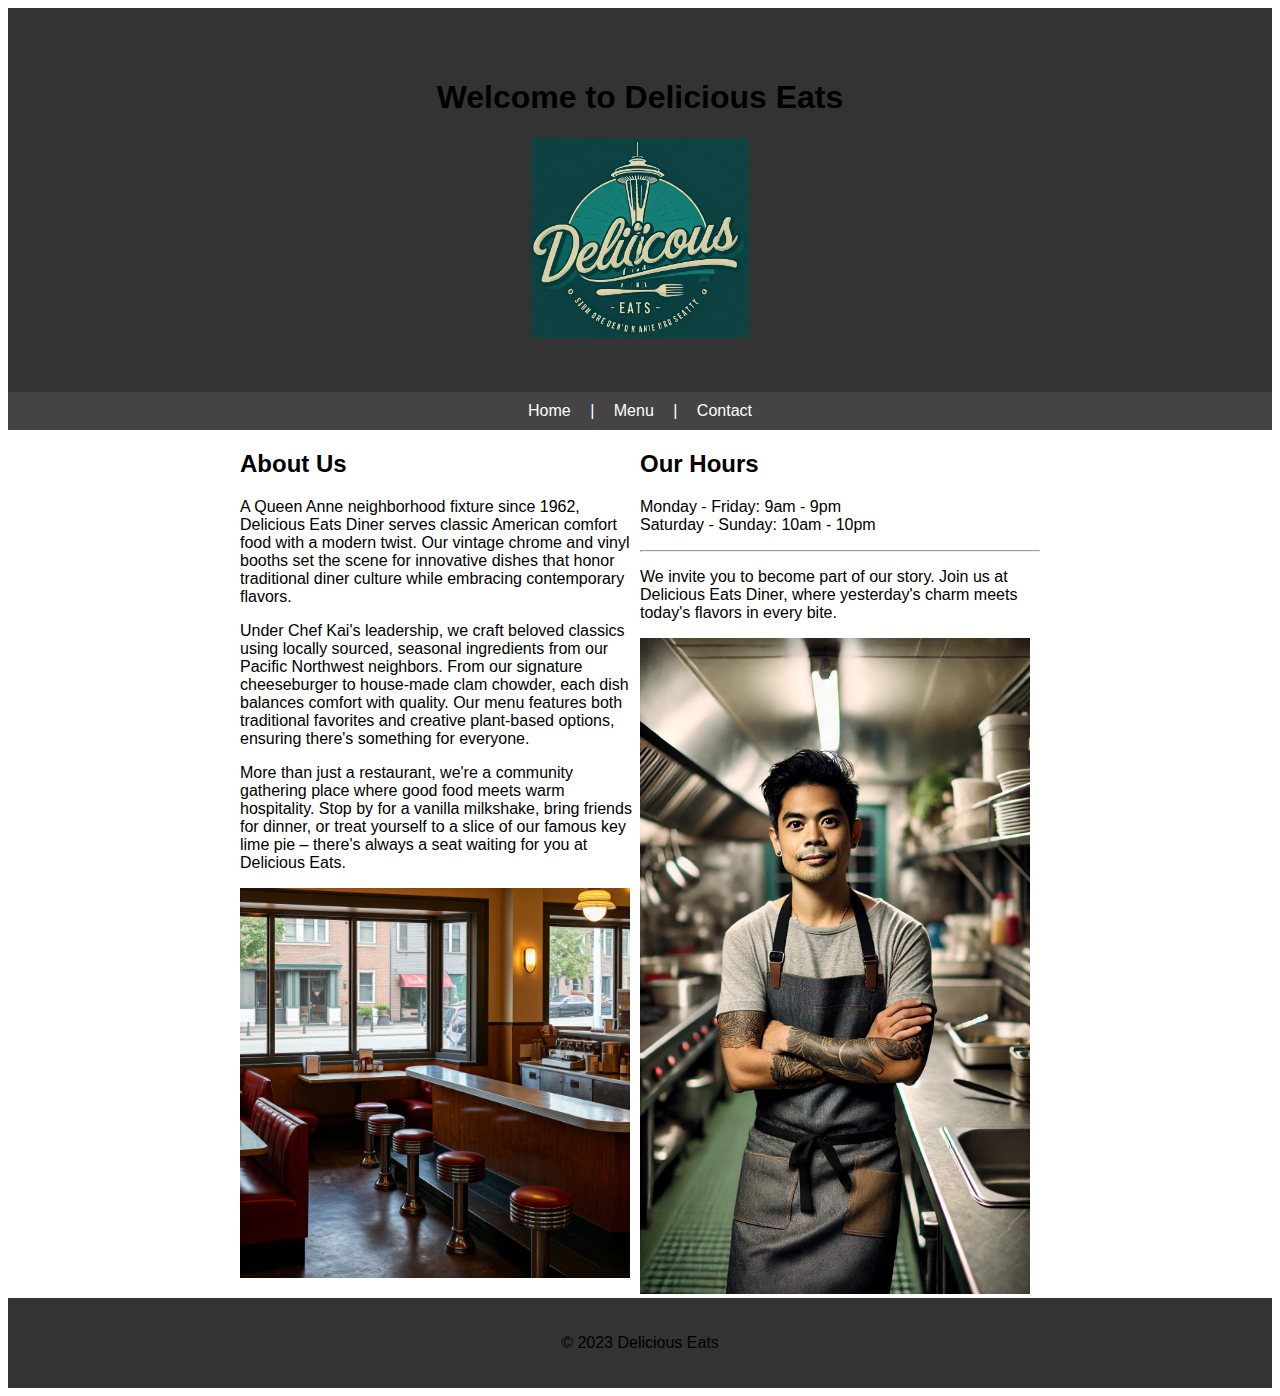
<file: index.html>
<!DOCTYPE html>
<html>
<head>
    <title>Delicious Eats Restaurant</title>
    <link rel="stylesheet" type="text/css" href="styles.css">
    <style>
        body {
            background-color: #ffffff;
            font-family: Arial, sans-serif;
        }
        #header {
            background-color: #333333;
            color: #000000;
            text-align: center;
            padding: 50px;
        }
        #nav {
            background-color: #444444;
            color: #ffffff;
            text-align: center;
            padding: 10px;
        }
        #nav a {
            color: #ffffff;
            margin: 0 15px;
            text-decoration: none;
        }
        #content {
            width: 800px;
            margin: 0 auto;
        }
        .left {
            float: left;
            width: 400px;
        }
        .right {
            float: right;
            width: 400px;
        }
        #footer {
            clear: both;
            background-color: #333333;
            color: #000000;
            text-align: center;
            padding: 20px;
        }
    </style>
</head>
<body>
    <div id="header">
        <h1>Welcome to Delicious Eats</h1>
        <img src="images/logo.jpg" height= "200">
    </div>
    <div id="nav">
        <a href="index.html">Home</a> |
        <a href="menu.html">Menu</a> |
        <a href="#">Contact</a>
    </div>
    <div id="content">
        <div class="left">
            <h2>About Us</h2>
            <p>A Queen Anne neighborhood fixture since 1962, Delicious Eats Diner serves classic American comfort food with a modern twist. Our vintage chrome and vinyl booths set the scene for innovative dishes that honor traditional diner culture while embracing contemporary flavors.</p>
            <p>Under Chef Kai's leadership, we craft beloved classics using locally sourced, seasonal ingredients from our Pacific Northwest neighbors. From our signature cheeseburger to house-made clam chowder, each dish balances comfort with quality. Our menu features both traditional favorites and creative plant-based options, ensuring there's something for everyone.<p>
            <p>More than just a restaurant, we're a community gathering place where good food meets warm hospitality. Stop by for a vanilla milkshake, bring friends for dinner, or treat yourself to a slice of our famous key lime pie – there's always a seat waiting for you at Delicious Eats.</p>

            <img src="images/dining_room.jpg" width = "390">
        </div>
        <div class="right">
            <h2>Our Hours</h2>
            <p>Monday - Friday: 9am - 9pm<br />Saturday - Sunday: 10am - 10pm</p>
            <hr />
            <p>We invite you to become part of our story. Join us at Delicious Eats Diner, where yesterday's charm meets today's flavors in every bite.</p>

            <img src="images/chef.png" width = "390">
        </div>
    </div>
    <div id="footer">
        <p>&copy; 2023 Delicious Eats</p>
    </div>
</body>
</html>
</file>
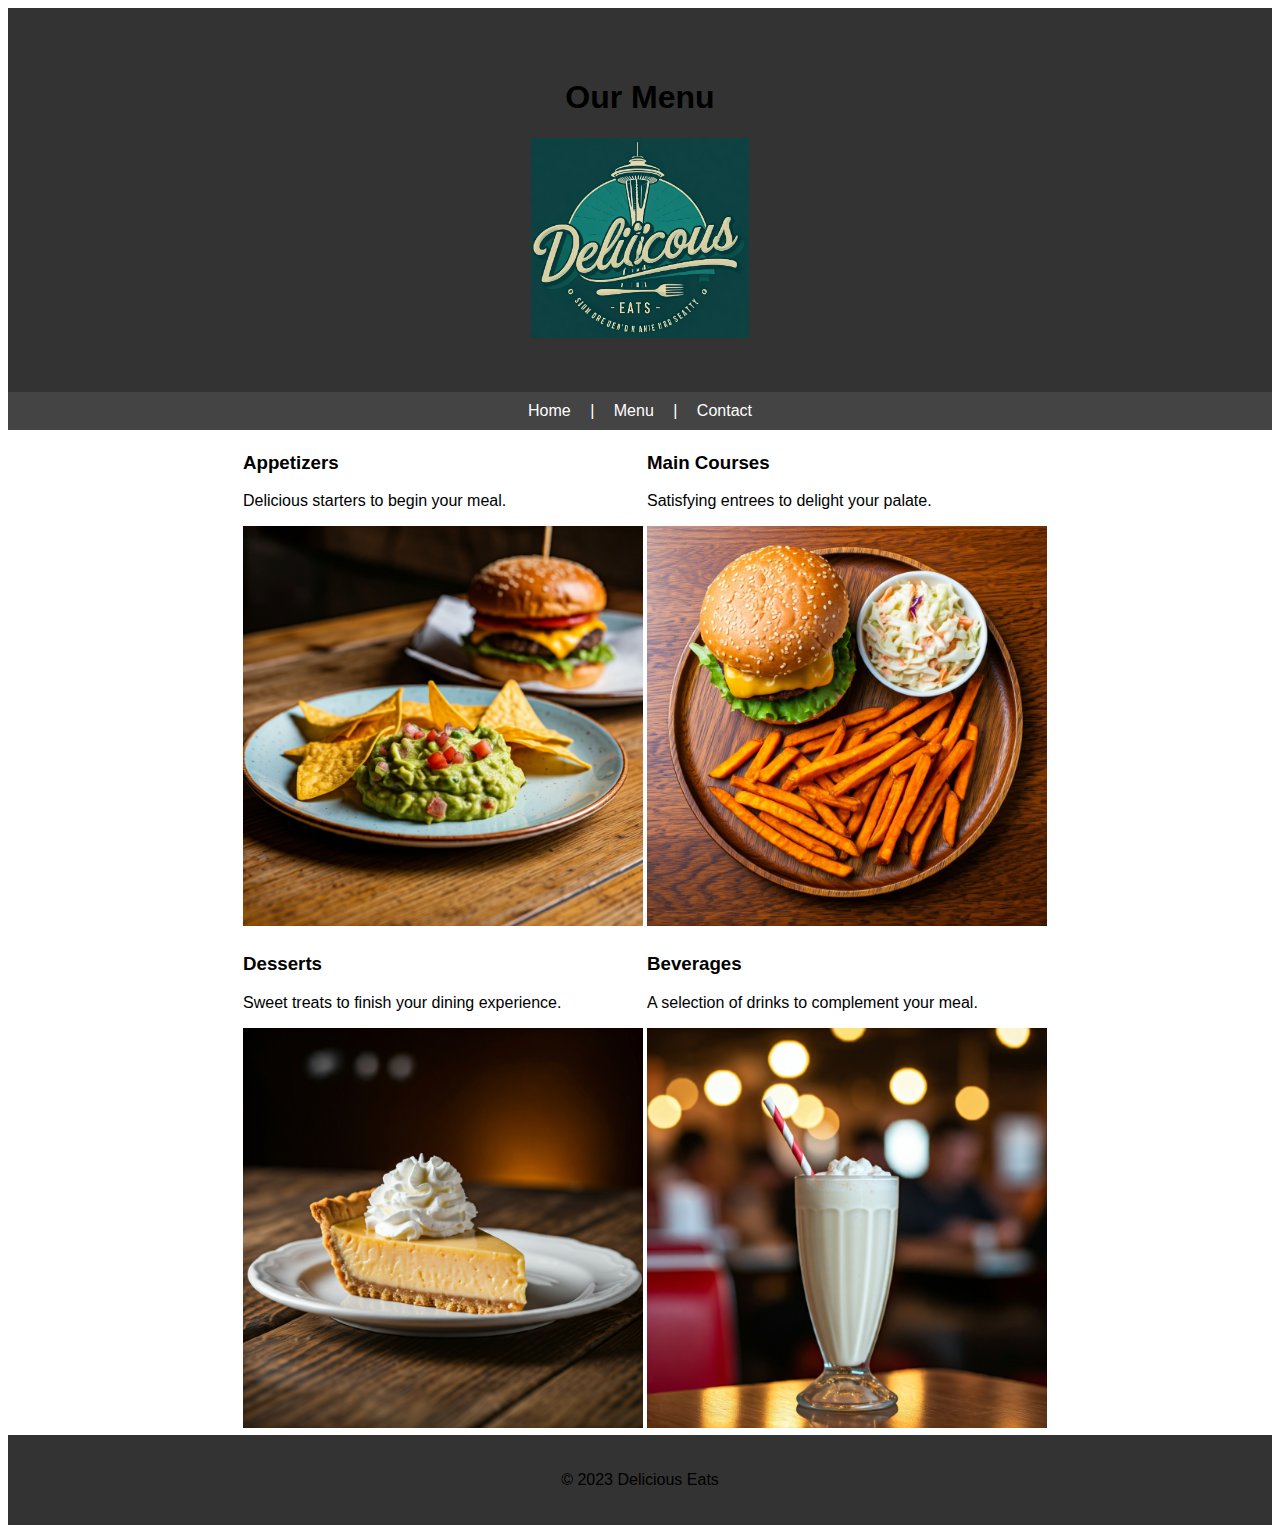
<file: menu.html>
<!DOCTYPE html>
<html>
<head>
    <title>Our Menu - Delicious Eats</title>
    <link rel="stylesheet" type="text/css" href="styles.css">
</head>
<body>
    <div id="header">
        <h1>Our Menu</h1>
        <img src="images/logo.jpg" height="200">
    </div>
    <div id="nav">
        <a href="index.html">Home</a> |
        <a href="menu.html">Menu</a> |
        <a href="#">Contact</a>
    </div>
    <div id="content">
        <table border="0">
            <tr>
                <td>
                    <h3>Appetizers</h3>
                    <p>Delicious starters to begin your meal.</p>
                    <img src="images/dish1.jpg" width="400">
                </td>
                <td>
                    <h3>Main Courses</h3>
                    <p>Satisfying entrees to delight your palate.</p>
                    <img src="images/dish2.jpg" width="400">
                </td>
            </tr>
            <tr>
                <td>
                    <h3>Desserts</h3>
                    <p>Sweet treats to finish your dining experience.</p>
                    <img src="images/dish3.jpg" width="400">
                </td>
                <td>
                    <h3>Beverages</h3>
                    <p>A selection of drinks to complement your meal.</p>
                    <img src="images/dish4.jpg" width="400">
                </td>
            </tr>
        </table>
    </div>
    <div id="footer">
        <p>&copy; 2023 Delicious Eats</p>
    </div>
</body>
</html>
</file>
<file: styles.css>
body {
    background-color: #ffffff;
    font-family: Arial, sans-serif;
}

#header {
    background-color: #333333;
    color: #000000;
    text-align: center;
    padding: 50px;
}

#nav {
    background-color: #444444;
    color: #ffffff;
    text-align: center;
    padding: 10px;
}

#nav a {
    color: #ffffff;
    margin: 0 15px;
    text-decoration: none;
}

#content {
    width: 800px;
    margin: 0 auto;
}

.left {
    float: left;
    width: 400px;
}

.right {
    float: right;
    width: 400px;
}

#footer {
    clear: both;
    background-color: #333333;
    color: #000000;
    text-align: center;
    padding: 20px;
}
</file>
